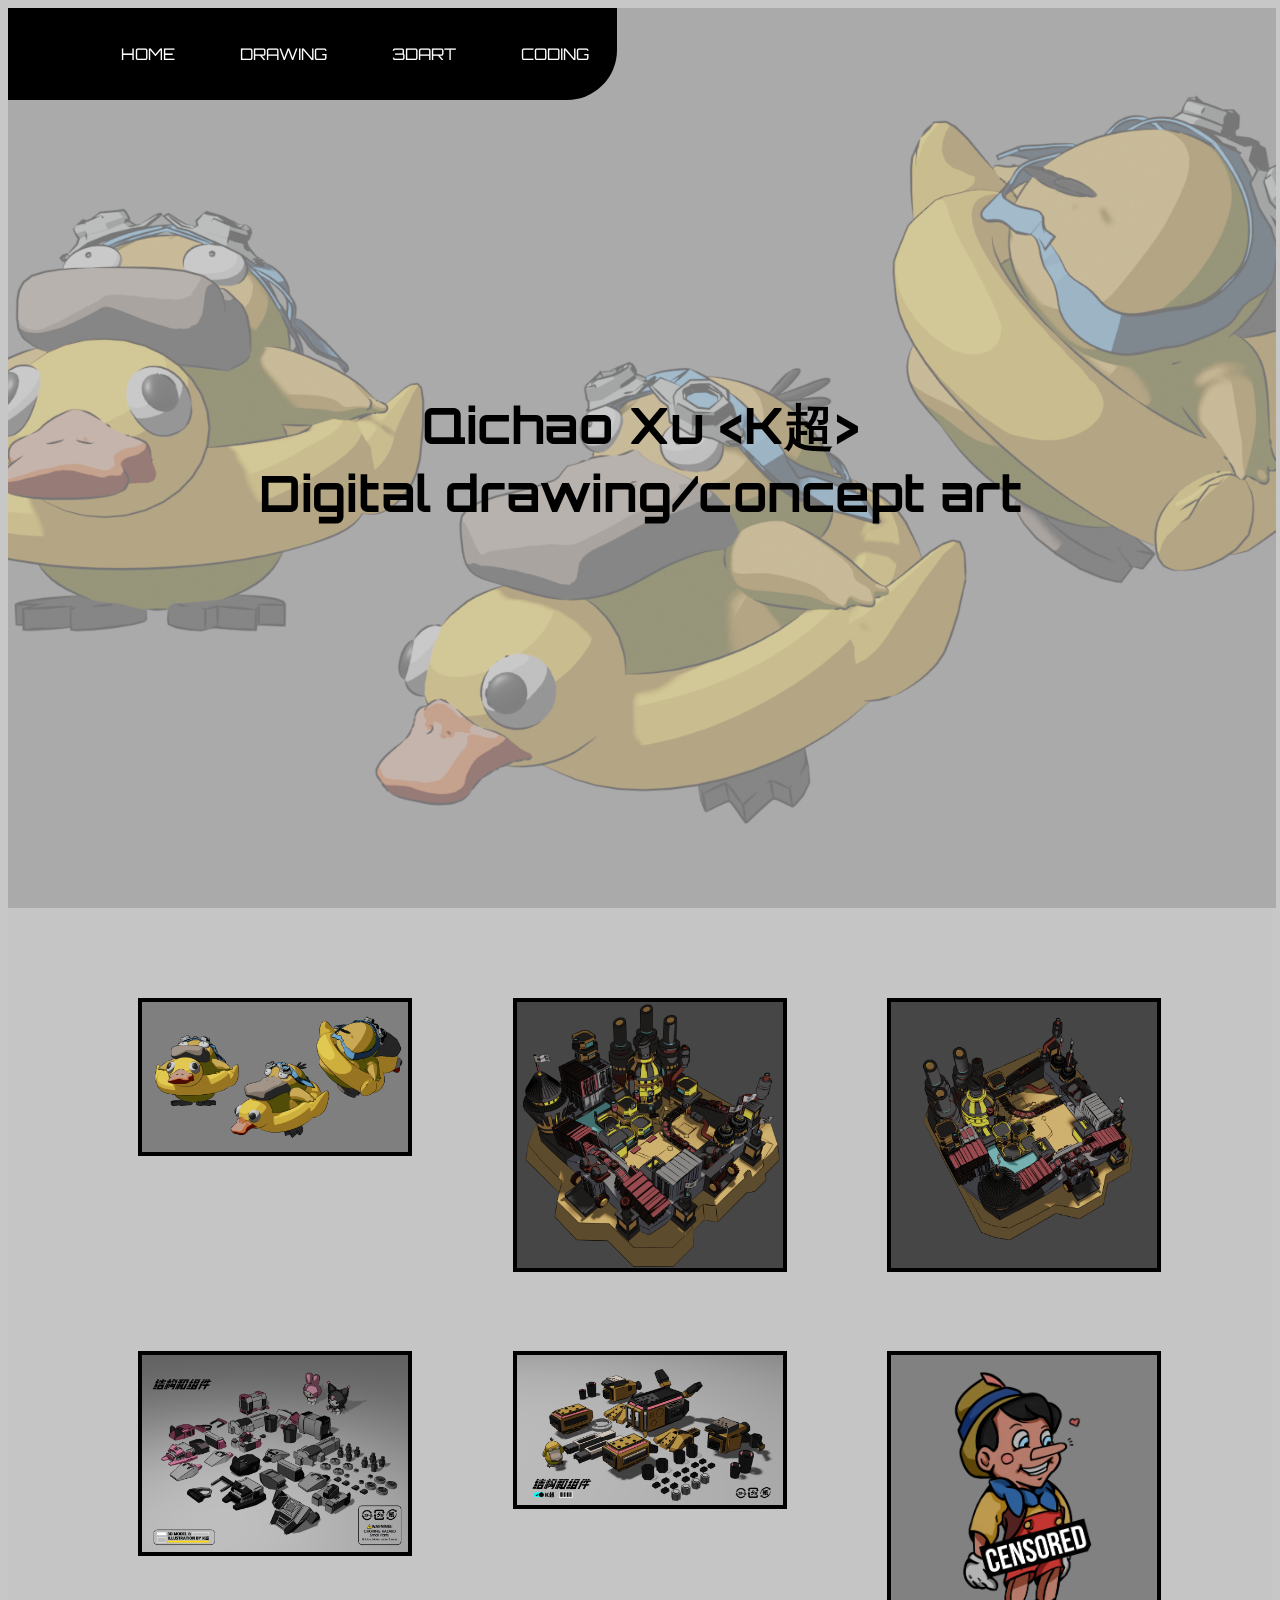
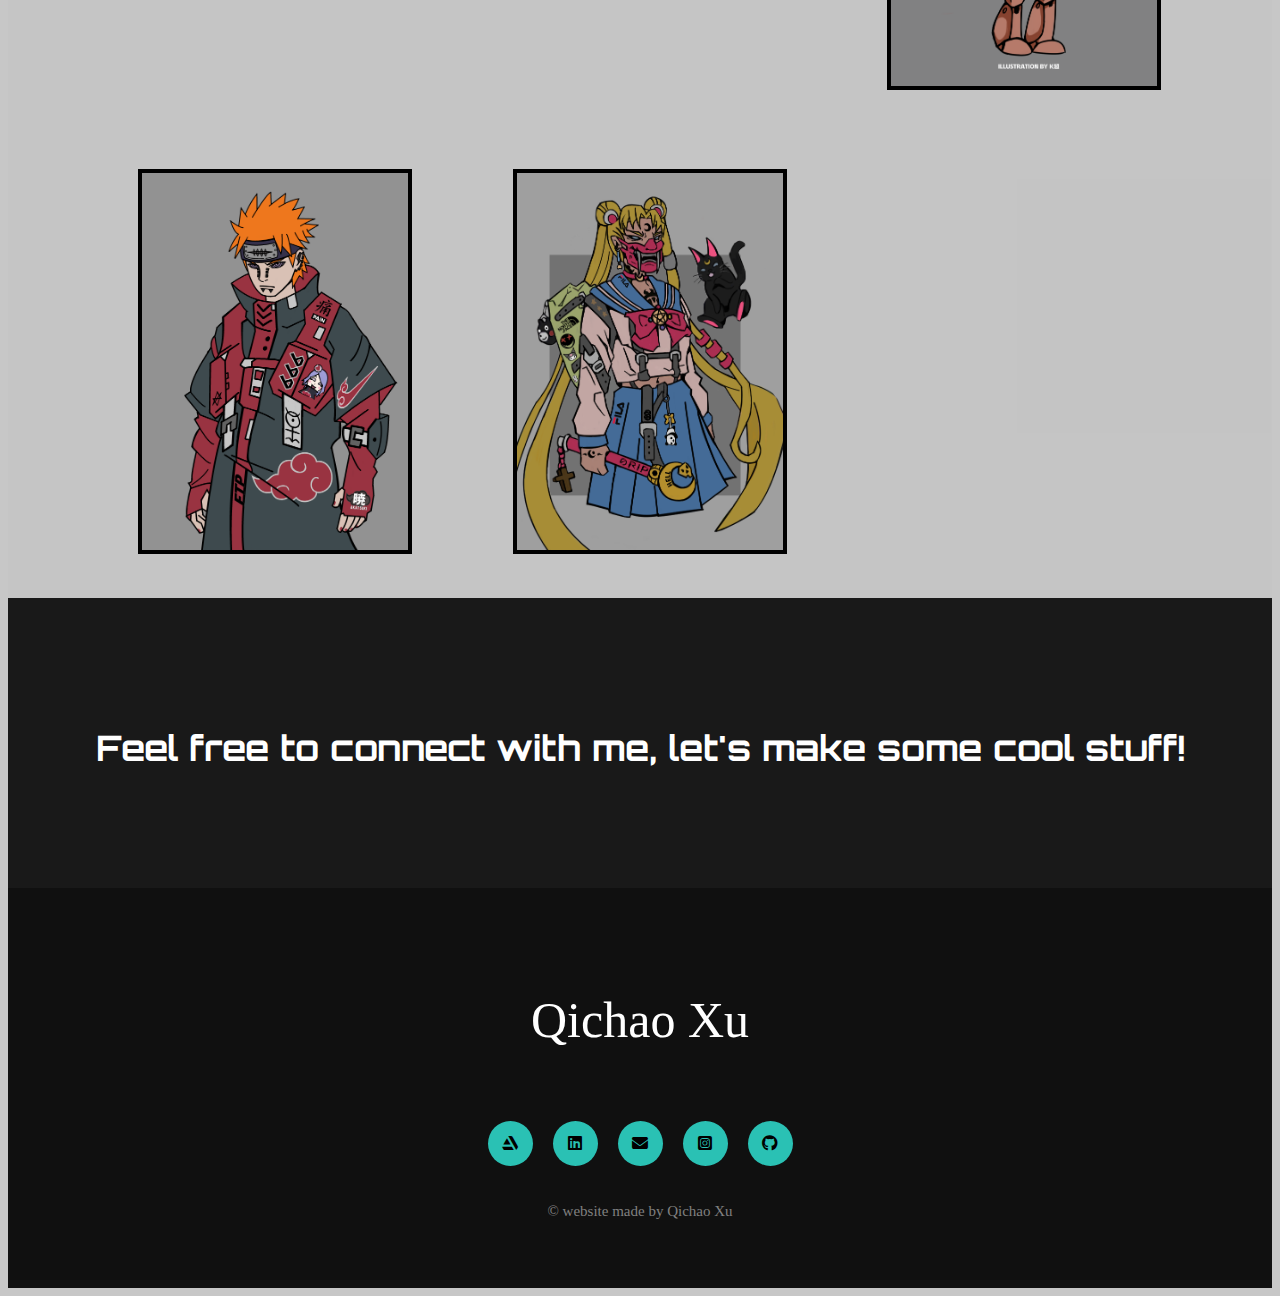
<file: digitaldrawing.html>
<!DOCTYPE html>
<html>

<head>
    <meta charset="UTF-8">
    <meta name="viewport" content="width = device-width,initial-scale = 1.0">
    <link rel="stylesheet" href="kchaos.css">
    <link rel="preconnect" href="https://fonts.googleapis.com">
    <link rel="preconnect" href="https://fonts.gstatic.com" crossorigin>
    <link href="https://fonts.googleapis.com/css2?family=Orbitron:wght@700&display=swap" rel="stylesheet">
    <!--links for font-->
    <link rel="stylesheet" href="https://cdnjs.cloudflare.com/ajax/libs/font-awesome/6.2.0/css/all.min.css">
    <!--links for the icon-->
    <title>kchaos's drawing</title>
</head>

<body>
    <!--navigation bar-->
    <header class="primary-header flex">
        <nav>
            <input type="checkbox" id="check">
            <label for="check" class="checkbtn">
                <i class="fas fa-bars"></i>
            </label>
            <ul id="primary-navigation" class="primary-navigation flex">
                <li class="active"><a href="index.html">
                        <span aria-hidden="true"></span>Home
                    </a></li>
                <li><a href="drawing.html">
                        <span aria-hidden="true"></span>Drawing
                    </a></li>
                <li><a href="modeling.html">
                        <span aria-hidden="true"></span>3DArt
                    </a></li>
                <li><a href="coding.html">
                        <span aria-hidden="true"></span>Coding
                    </a></li>
            </ul>
        </nav>
    </header>

    <!--intro-->
    <div class="digitaldrawing-background"></div>
    <section class="home">
        <div class="container">
            <div>
                <h1>Qichao Xu &#60;K超&#62;</h1>
                <h5><span id="about">Digital drawing/concept art</h5>
            </div>

        </div>
    </section>

    <!--artworks-->
    <div class="art-grid">
        <div>
            <img class="artworks" src="images/psyduck.png">
        </div>
        <div>
            <img class="artworks" src="images/arttest1.png">
        </div>
         <div>
            <img class="artworks" src="images/arttest2.png">
        </div>
         <div>
            <img class="artworks" src="images/kuromiparts.png">
        </div>
        <div>
            <img class="artworks" src="images/particleparts.png">
        </div>
        <div>
            <img class="artworks" src="images/pinochiocensored.png">
        </div>
        <div>
            <img class="artworks" src="images/tendo2.png">
        </div>
        <div>
            <img class="artworks" src="images/sailormoon.png">
        </div>
    </div>


    <!--footer-->
    <div class="contactinfo"><span id="social"></span>
        <p>Feel free to connect with me, let's make some cool stuff!</p>
    </div>

    <footer>
        <p style="font-size:50px;color:white;">Qichao Xu</p>
        <div class="social">
            <a href="https://kchaosx.artstation.com/" target="_blank"><i class="fa-brands fa-artstation"></i></a>
            <a href="https://www.linkedin.com/in/qichao-xu-5527231b6/" target="_blank"><i
                    class="fa-brands fa-linkedin"></i></a>
            <a href="mailto:qichaoxu805@gmail.com"><i class="fa-solid fa-envelope"></i></a>
            <!--<a href="#"><i class="fa-brands fa-weixin"></i></a>-->
            <a href="https://www.instagram.com/kachxw_x/" target="_blank"><i
                    class="fa-brands fa-square-instagram"></i></a>
            <a href="#"><i class="fa-brands fa-github"></i></a>
        </div>
        <p style="font-size:15px;color:gray;"> © website made by Qichao Xu</p>
    </footer>


</body>

</html>
</file>
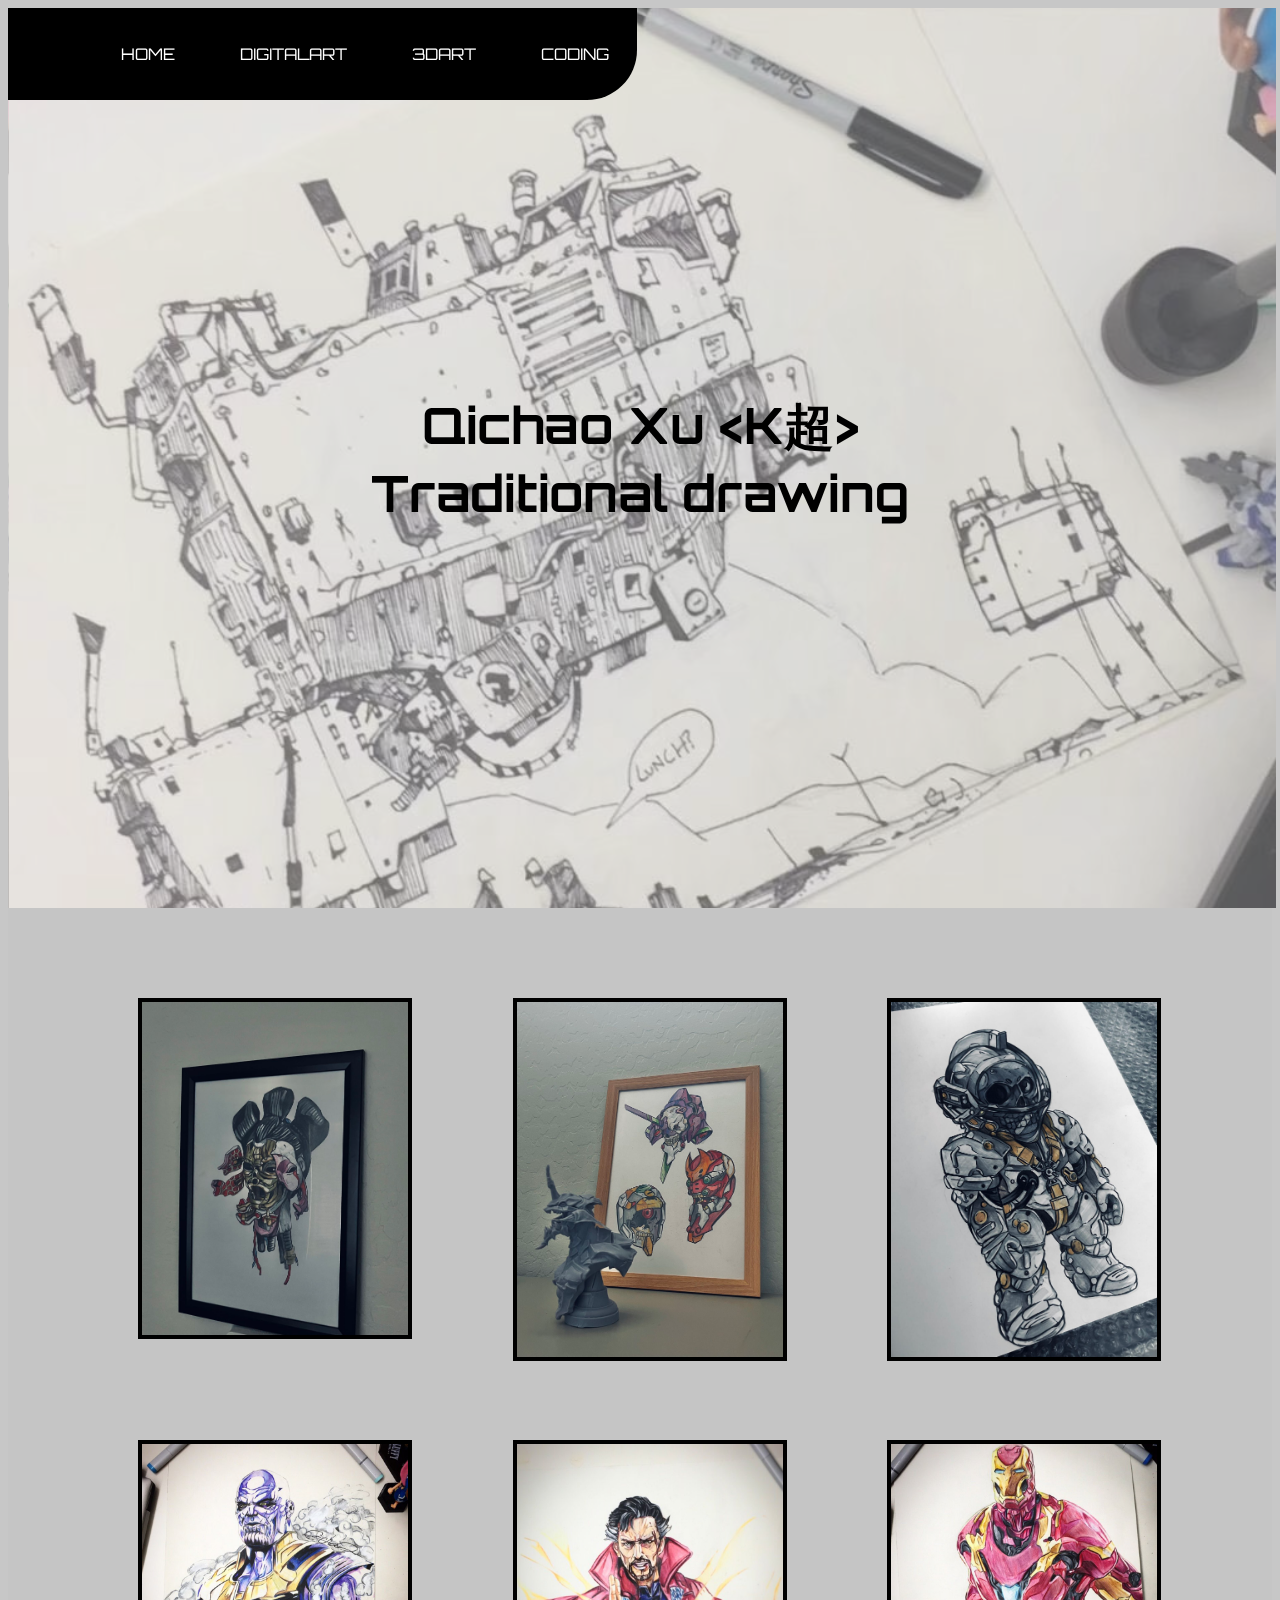
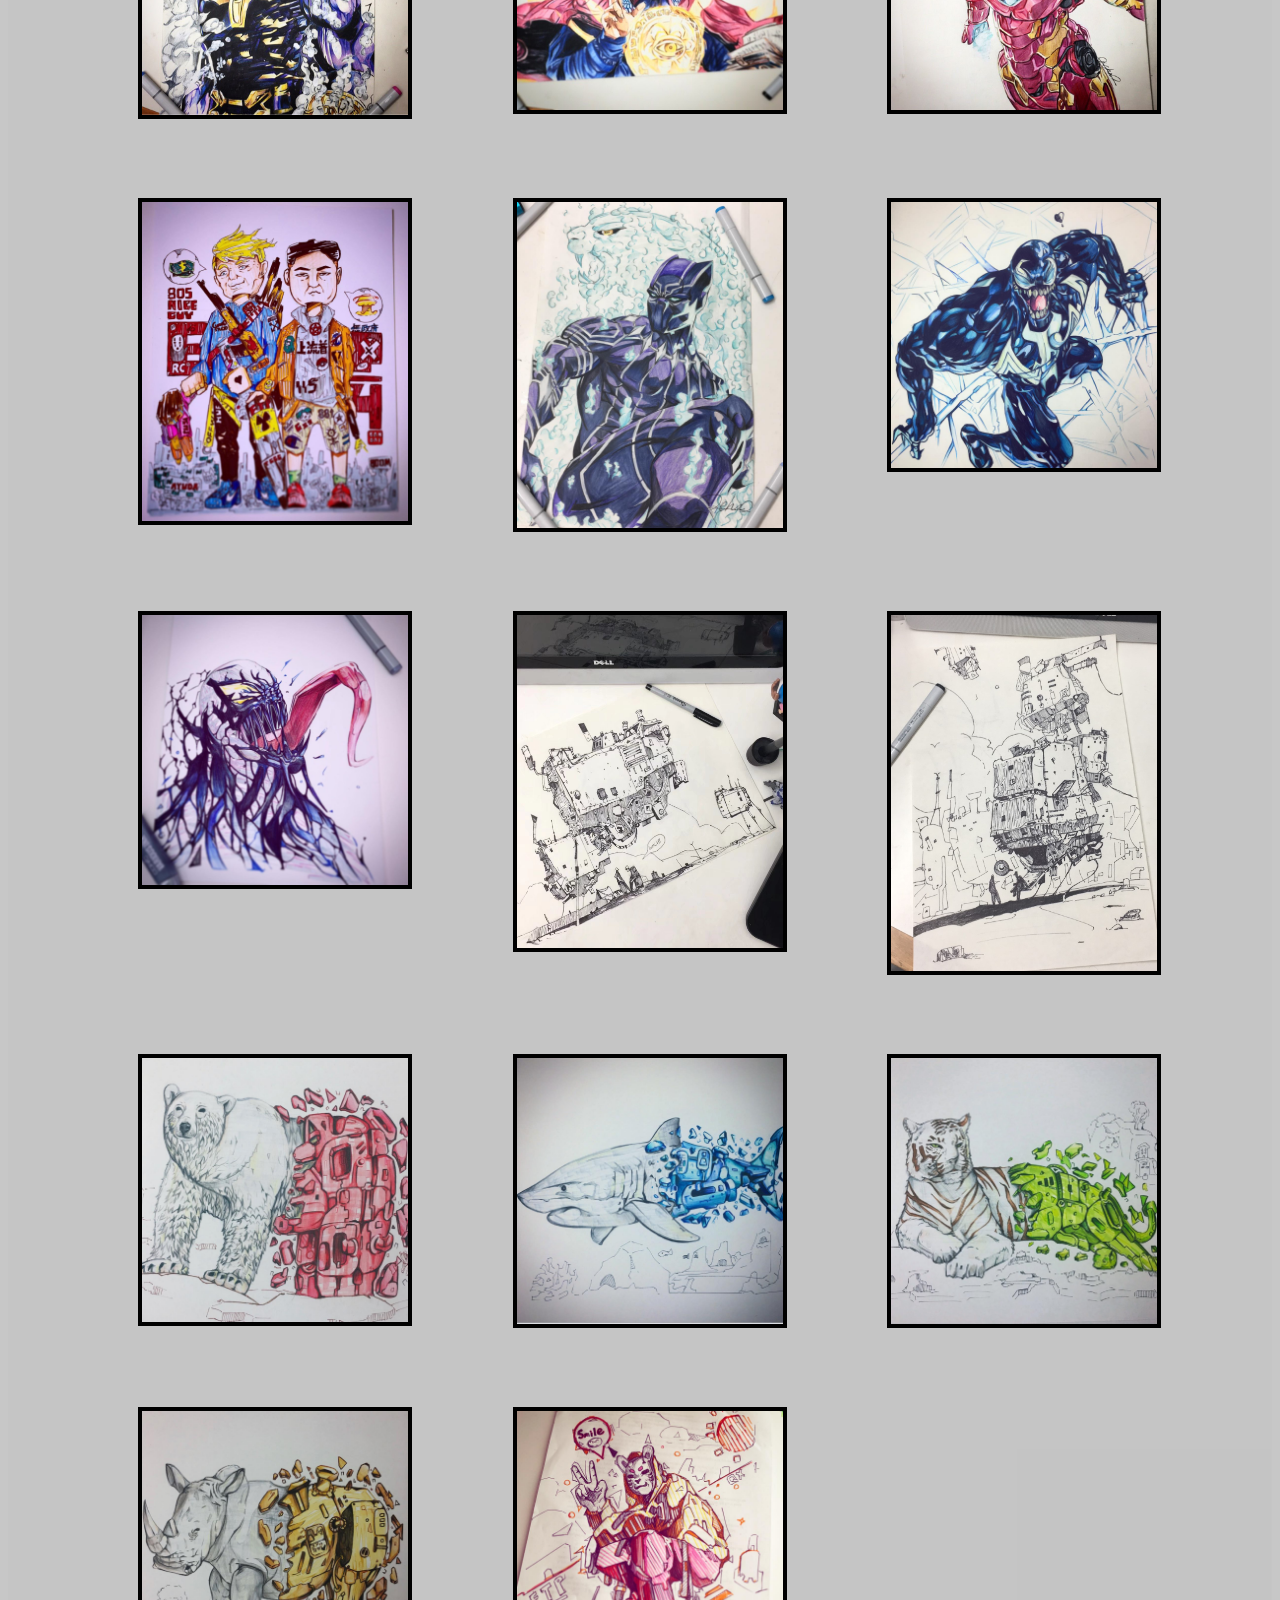
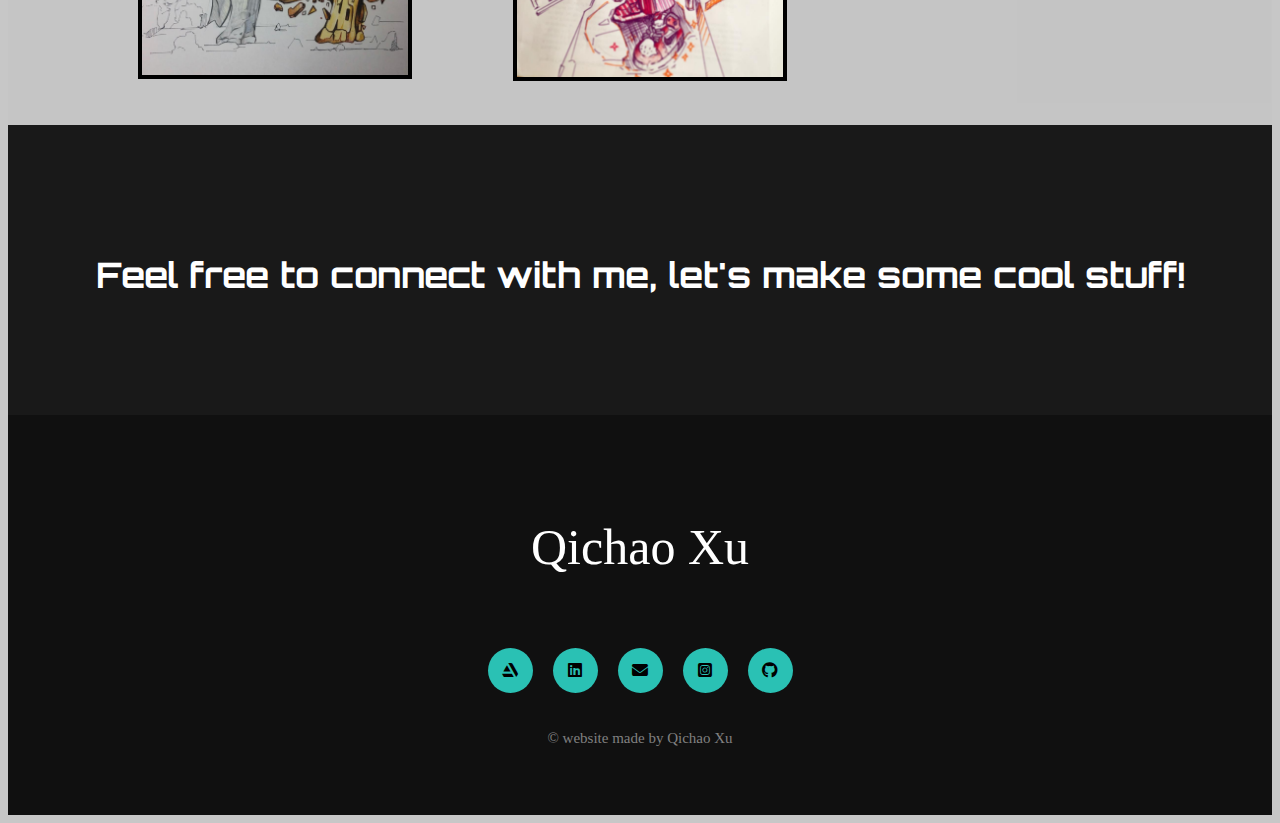
<file: drawing.html>
<!DOCTYPE html>
<html>

<head>
    <meta charset="UTF-8">
    <meta name="viewport" content="width = device-width,initial-scale = 1.0">
    <link rel="stylesheet" href="kchaos.css">
    <link rel="preconnect" href="https://fonts.googleapis.com">
    <link rel="preconnect" href="https://fonts.gstatic.com" crossorigin>
    <link href="https://fonts.googleapis.com/css2?family=Orbitron:wght@700&display=swap" rel="stylesheet">
    <!--links for font-->
    <link rel="stylesheet" href="https://cdnjs.cloudflare.com/ajax/libs/font-awesome/6.2.0/css/all.min.css">
    <!--links for the icon-->
    <title>kchaos's drawing</title>
</head>

<body>
    <!--navigationbar-->
    <header class="primary-header flex">
        <nav>
            <input type="checkbox" id="check">
            <label for="check" class="checkbtn">
                <i class="fas fa-bars"></i>
            </label>
            <ul id="primary-navigation" class="primary-navigation flex">
                <li class="active"><a href="index.html">
                        <span aria-hidden="true"></span>Home
                    </a></li>
                <li><a href="digitaldrawing.html">
                        <span aria-hidden="true"></span>DigitalArt
                    </a></li>
                <li><a href="modeling.html">
                        <span aria-hidden="true"></span>3DArt
                    </a></li>
                <li><a href="coding.html">
                        <span aria-hidden="true"></span>Coding
                    </a></li>
            </ul>
        </nav>
    </header>
    <!--intro-->

    <div class="drawing-background"></div>
    <section class="home">
        <div class="container">
            <div>
                <h1>Qichao Xu &#60;K超&#62;</h1>
                <h5><span id="about">Traditional drawing</h5>
            </div>

        </div>
    </section>
    <!--artworks-->
    <div class="art-grid">
         <div>
            <img class="artworks" src="images/WeChat Image_20230909002302.jpg">
        </div>
        <div>
            <img class="artworks" src="images/WeChat Image_20230909002307.jpg">
        </div>
        <div>
            <img class="artworks" src="images/kojimap.jpg">
        </div>
        <div>
            <img class="artworks" src="images/thanos.jpg">
        </div>
        <div>
            <img class="artworks" src="images/doctor strange.jpg">
        </div>
        <div>
            <img class="artworks" src="images/ironman.jpg">
        </div>
        <div>
            <img class="artworks" src="images/president.jpg">
        </div>
        <div>
            <img class="artworks" src="images/blackpanther.jpg">
        </div>
        <div>
            <img class="artworks" src="images/venom.jpg">
        </div>
        <div>
            <img class="artworks" src="images/antivenom.jpg">
        </div>
        <div>
            <img class="artworks" src="images/lineart2.jpg">
        </div>
        <div>
            <img class="artworks" src="images/traditionaldrawingline.jpg">
        </div>
        <div>
            <img class="artworks" src="images/bear.jpg">
        </div>
        <div>
            <img class="artworks" src="images/shark.jpg">
        </div>
        <div>
            <img class="artworks" src="images/tiger.jpg">
        </div>
        <div>
            <img class="artworks" src="images/rino.jpg">
        </div>
        <div>
            <img class="artworks" src="images/pinkchar.jpg">
        </div>
    </div>

    <!--contact info-->
    <div class="contactinfo"><span id="social"></span>
        <p>Feel free to connect with me, let's make some cool stuff!</p>
    </div>

    <!--footer-->
    <footer>
        <p style="font-size:50px;color:white;">Qichao Xu</p>
        <div class="social">
            <a href="https://kchaosx.artstation.com/" target="_blank"><i class="fa-brands fa-artstation"></i></a>
            <a href="https://www.linkedin.com/in/qichao-xu-5527231b6/" target="_blank"><i
                    class="fa-brands fa-linkedin"></i></a>
            <a href="mailto:qichaoxu805@gmail.com"><i class="fa-solid fa-envelope"></i></a>
            <!--<a href="#"><i class="fa-brands fa-weixin"></i></a>-->
            <a href="https://www.instagram.com/kachxw_x/" target="_blank"><i
                    class="fa-brands fa-square-instagram"></i></a>
            <a href="#"><i class="fa-brands fa-github"></i></a>
        </div>
        <p style="font-size:15px;color:gray;"> © website made by Qichao Xu</p>
    </footer>
</body>

</html>
</file>
<file: kchaos.css>
.background-img {
    height: 100vh;
    width: 99.1%;
    background-image: url("images/piqiu.png");
    opacity: 60%;
    background-size: cover;
    background-position: center;
    position: absolute;
    overflow: hidden;
}

.drawing-background {
    height: 100vh;
    width: 99.1%;
    background-image: url("images/lineart2.jpg");
    opacity: 60%;
    background-size: cover;
    background-position: center;
    position: absolute;
}

.digitaldrawing-background {
    height: 100vh;
    width: 99.1%;
    background-image: url("images/psyduck.png");
    opacity: 40%;
    background-size: cover;
    background-position: center;
    position: absolute;
}
.coding-background {
    height: 100vh;
    width: 99.1%;
    background-image: url("images/mecha7.png");
    opacity: 40%;
    background-size: cover;
    background-position: center;
    position: absolute;
}

.modeling-background {
    height: 100vh;
    width: 99.1%;
    opacity: 40%;
    background-size: cover;
    background-position: center;
    position: absolute;
}
body{
    overflow-x: hidden;
    background-color: #c4c4c4f3;
}
/**navigation**/


nav {
    font-family: Orbitron;
    background-color: #000000;
    padding: 20px;
    position: fixed;
    border-bottom-right-radius: 50px;
    z-index: 50;

}

nav ul {
    float: left;
}

nav li {
    display: inline;
    padding-left: 45px;
}

nav li a {
    color: white;
    text-decoration: none;
    padding: 8px;
    transition: .3s ease;
    text-transform: uppercase
}

nav li a:hover {
    color:white;
    background-color: #33ffeed8;
    border-radius: 100px;

}

nav ul #contact a {
    color: white;
    transition: 1s ease;
}

nav ul #contact a:hover {
    color: black;
    background-color: #eb0869;
    border-radius: 100px;
}

.primary-header {
    align-items: center;
}


    /**background: hsl(0 0% 0% / 0.5);
    backdrop-filter: blur(1rem);**/


@supports (backdrop-filter: blur(1rem)) {
    .primary-navigation {
        background: rgba(0, 0, 0, 0.1);
        backdrop-filter: blur(1rem)
    }
}
.checkbtn{
    font-size:30px;
    color:white;
    float:right;
    line-height:82px;
    margin-right:40px;
    cursor:pointer;
    display:none;
}
#check{
    display:none;
}

@media(max-width:50em) {
 
    .checkbtn{
        display:block;
    }
    .checkbtn:hover{
        transform:scale(1.3);
        transition:0.5s;
    }
    .primary-navigation {
        position: fixed;
        width: 100%;
        height:100vh;
        background: hsl(0 0 40% / 0.9);
        backdrop-filter: blur(0.7rem);
        top:80px;
        left:-110%;
        text-align:center;
        transition: transform 350ms ease-out;
    }
    nav {
        background-color: #000000;
        padding-right: 100%;
        padding-bottom: 2px;
        padding-top:4px;
    
    }
    nav ul li{
        display:block;
        margin-right:100px;
        margin-top:45px;
        line-height: 30px;

    }
    nav ul li a{
        font-size:30px;
        color:#000000;
	background-color: white;
        border-radius: 100px;
    }
    nav li a:hover {
        color:white;
        background-color: gray;
    
    }

    #check:checked ~ ul{
        left:0;
        transition:1s;
    }
}


/**headpage**/
.home {
    font-family: Orbitron;
    min-height: 100vh;
    width: 100%;
    display: flex;
    align-items: center;
    justify-content: center;
    position: relative;
}

.container {
    padding: 2em;
    display: flex;
    grid-gap: 2em;
    grid-template-columns: auto;
}

.container h1 {
    color: black;
    font-size: 4rem;
    text-align: center;
}

.container h5{
    color:black;
    font-size: 3rem;
    text-align: center;
}
.profile img {
    border-radius: 50%;
    border: 7px solid black;
}
@media (max-width:50em) {
    .container h1{
        font-size:30px;
        margin:auto;
    }
    .container h5{
        font-size: 30px;
        margin: 20px 20px 20px;
        padding:auto;
    }
    .profile img {
        border-radius: 50%;
        border: 7px solid black;
        margin:auto;
        display:block;
        
    }

}
@media (min-width:50em) {
    .container h1{
        font-size:50px;
        margin:auto;
    }
    .container h5{
        font-size: 50px;
        margin:auto;
        padding:auto;
    }
    .profile img {
        border-radius: 50%;
        border: 7px solid black;
        margin:auto;
        display:block;
        
    }
}

/**aboutsection**/
.about {
    width: 100%;
    padding: 100px 0px;
    background-color: #c6c6c6f3;
    position: flex;
}

.content-section{
	float: left;
	width: 55%;
}
.image-section{
	float: right;
	width: 40%;
}
.image-section img{
	width: 100%;
	height: auto;
}
.about img {
    height: auto;
    width: 430px;
}

.about-text {
    width: 550px;
    
}

.main {
    width: 1130px;
    max-width: 95%;
    margin: 0 auto;
    display: flex;
    align-items: center;
    justify-content: space-around;
}

.about-text h2 {
    font-family: Orbitron;
    font-size: 75px;
    text-transform: capitalize;
    font-weight: bold;
    margin-bottom: 20px;
    text-align: center;
    position: flex;
}

.about-text h5 {
    font-family: Orbitron;
    color: black;
    font-weight: bold;
    letter-spacing: 2px;
    font-size: 22px;
    margin-bottom: 25px;
    text-transform: capitalize;
    text-align: center;
}

.about-text p {
    color: black;
    letter-spacing: 1px;
    line-height: 28px;
    font-size: 18px;
    margin-bottom: 45px;
    font-weight: bold;
}



.all-button {
    background-color: white;
    color: black;
    border-color: gray;
    border-radius: 5px;
    border-style: solid;
    height: 32px;
    width: 110px;
    font-weight: bold;
    font-size: 15px;
    cursor: pointer;
    transition: background-color 1s;
    color: 1s;
    vertical-align: top;
    margin-left: 40%;

}

.all-button:hover {
    background-color: rgb(85, 85, 85);
    border-color: black;
    color: white;
}

.all-button:active {
    opacity: 0.7;
}
@media screen and (max-width: 768px){
	.main{
	width: 80%;
	display: block;
	margin:auto;
	padding-top:50px;
}
    .about-text{
    width: 80%;
	display: block;
	margin:auto;
}
    .about img {
    height: auto;
    width: 300px;
}
}

/**works**
.art-grid {
    background-color: #c4c4c4f3;
    display: grid;
    grid-template-columns: repeat(1,1fr);
    column-gap: 20px;
    row-gap: 25px;
    padding-bottom: 100px;
}

@media (min-width:900px){
    .art-grid{
        grid-template-columns: 1fr 1fr 1fr;
    }
}
/**/
.service {
    background: #101010;
    width: 100%;
    padding: 100px 0px;
}

.title-bar h2 {
    font-family: Orbitron;
    color: white;
    font-size: 5rem;
    text-align: center;

}

.box {
    display: grid;
    justify-content: center;
    align-items: center;
    min-height: 400px;
}

.card {
    height: 365px;
    width: 335px;
    padding: 20px 35;
    background: #191919;
    border-radius: 20px;
    margin: 15px;
    position: relative;
    overflow: scroll;
    text-align: center;
    display: grid;
    justify-content: center;
    align-items: center;
    min-height: 400px;
}

.card i {
    font-size: 50px;
    display: block;
    text-align: center;
    color: #33ffeed8;
    margin:10px;
}

h5 {
    font-family: Orbitron;
    color: white;
    font-size: 23px;
    margin:10px;
}

.pra p {
    color: rgba(255, 255, 255, 0.8);
    font-size: 16px;
    line-height: 27px;
    margin-bottom: 25px;
    padding:15px;
}

.card .button {
    font-family: Orbitron;
    background-color: #33ffeed8;
    color: white;
    text-decoration: none;
    border: 2px solid transparent;
    font-weight: bold;
    padding: 9px 22px;
    border-radius: 30px;
    transition: .4s;

}

.card .button:hover {
    color: black;
    background-color: #eb0869;
    cursor: pointer;
}
/**alternatiev**/

/**contact**/
.contactinfo {
    width: 100%;
    height: 290px;
    background: #191919;
    display: flex;
    align-items: center;
    flex-direction: column;
    justify-content: center;
}

.contactinfo p {
    font-family: Orbitron;
    color: white;
    font-size: 2.2rem;
    font-weight: bold;
    margin-bottom: 25px;
    text-align:center;
}

footer {
    position: relative;
    width: 100%;
    height: 400px;
    background: #101010;
    display: flex;
    flex-direction: column;
    align-items: center;
    justify-content: center;

}
@media (max-width:50em) {
    .contactinfo p {
        font-family: Orbitron;
        color: white;
        font-size: 20px;
        font-weight: bold;
        margin-bottom: 25px;
        text-align:center;
    }

}

.social {
    display: flex;
}

.social a {
    width: 45px;
    height: 45px;
    display: flex;
    align-items: center;
    justify-content: center;
    background: #33ffeebd;
    border-radius: 50%;
    margin: 22px 10px;
    color: black;
    text-decoration: none;
}

.social a:hover {
    transform: scale(1.3);
    transition: .3s;
}
/**artwork**/
.artworks {
    border: 4px solid black;
    width: 75%;
    margin-top: 50px;
    margin-left: 50px;

}

.art-grid {
    background-color: #c4c4c4f3;
    display: grid;
    grid-template-columns: repeat(1, 1fr);
    column-gap: 20px;
    row-gap: 25px;
    padding: 40px 80px;
}

@media (min-width:900px) {
    .art-grid {
        grid-template-columns: 1fr 1fr 1fr;
    }
    .box {
        display: flex;
        justify-content: center;
        align-items: center;
        min-height: 400px;
    }
}


/**.artworks:hover {
    transform: scale(1.2);
    transition: 1s;
}**/

::-webkit-scrollbar
{
    width: 5px;

}
::-webkit-scrollbar-thumb{
    background: linear-gradient(transparent,#33ffeed8);
    border-radius: 6px;
}
::-webkit-scrollbar-track{
    background:#101010;
}
::-webkit-scrollbar-corner{
    background:#101010;
}
</file>
